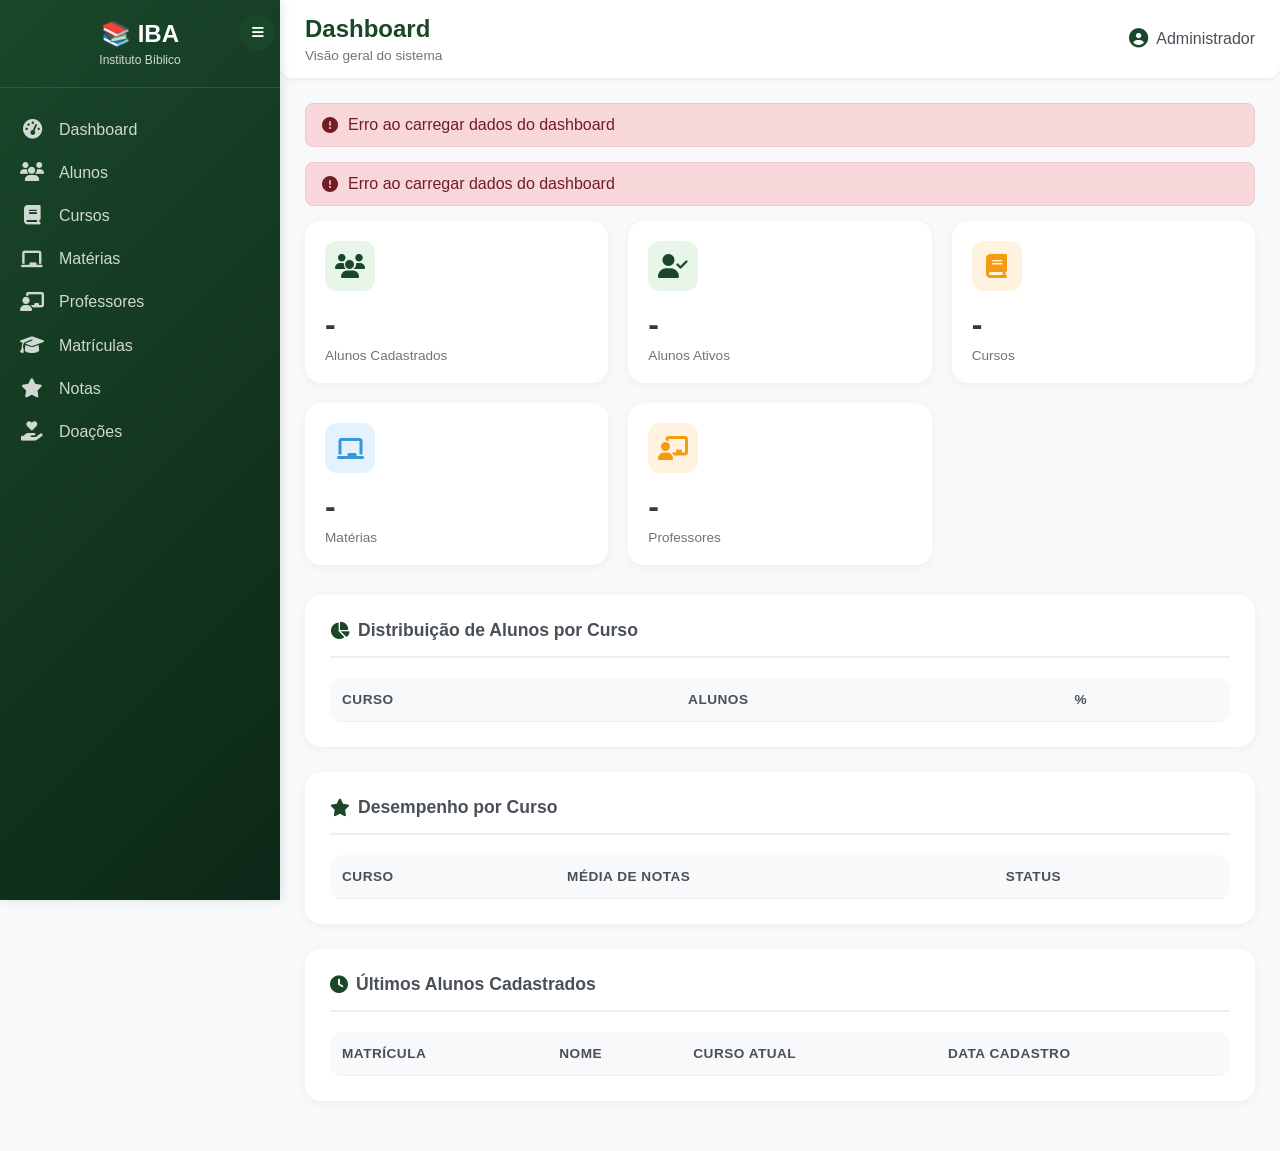
<file: src/main/resources/static/index.html>
<!DOCTYPE html>
<html lang="pt-BR">
<head>
    <meta charset="UTF-8">
    <meta name="viewport" content="width=device-width, initial-scale=1.0">
    <title>IBA - Instituto Bíblico de Anápolis</title>
    <link rel="stylesheet" href="https://cdnjs.cloudflare.com/ajax/libs/font-awesome/6.4.0/css/all.min.css">
    <link rel="stylesheet" href="css/style.css">
</head>
<body>
    <div class="sidebar" id="sidebar">
        <div class="sidebar-header">
            <h2>📚 IBA</h2>
            <p>Instituto Bíblico</p>
        </div>
        <div class="sidebar-menu">
            <a class="menu-item" data-page="dashboard">
                <i class="fas fa-tachometer-alt"></i>
                <span>Dashboard</span>
            </a>
            <a class="menu-item" data-page="alunos">
                <i class="fas fa-users"></i>
                <span>Alunos</span>
            </a>
            <a class="menu-item" data-page="cursos">
                <i class="fas fa-book"></i>
                <span>Cursos</span>
            </a>
            <a class="menu-item" data-page="materias">
                <i class="fas fa-chalkboard"></i>
                <span>Matérias</span>
            </a>
            <a class="menu-item" data-page="professores">
                <i class="fas fa-chalkboard-user"></i>
                <span>Professores</span>
            </a>
            <a class="menu-item" data-page="matriculas">
                <i class="fas fa-graduation-cap"></i>
                <span>Matrículas</span>
            </a>
            <a class="menu-item" data-page="notas">
                <i class="fas fa-star"></i>
                <span>Notas</span>
            </a>
            <a class="menu-item" data-page="doacoes">
                <i class="fas fa-hand-holding-heart"></i>
                <span>Doações</span>
            </a>


        </div>
    </div>
    
    <button class="sidebar-toggle" id="sidebarToggle">
        <i class="fas fa-bars"></i>
    </button>
    
    <div class="main-content">
        <div class="top-bar">
            <div class="page-title">
                <h1 id="pageTitle">Dashboard</h1>
                <p id="pageDescription">Visão geral do sistema</p>
            </div>
            <div class="user-info">
                <span><i class="fas fa-user-circle"></i> Administrador</span>
            </div>
        </div>
        
        <div class="content-container" id="contentContainer">
            <div class="loading">
                <div class="loading-spinner"></div>
            </div>
        </div>
    </div>

    <script src="js/api.js"></script>
    <script src="js/utils.js"></script>
    <script>
        // Estado da sidebar
        const sidebar = document.getElementById('sidebar');
        const toggleBtn = document.getElementById('sidebarToggle');
        
        toggleBtn.addEventListener('click', () => {
            sidebar.classList.toggle('collapsed');
        });
        
        // Carregar página
        async function loadPage(page) {
            const contentContainer = document.getElementById('contentContainer');
// No index.html, atualizar o titleMap:
const titleMap = {
    dashboard: { title: 'Dashboard', desc: 'Visão geral do sistema' },
    alunos: { title: 'Alunos', desc: 'Gerenciar cadastro de alunos' },
    cursos: { title: 'Cursos', desc: 'Gerenciar cursos e matérias' },
    materias: { title: 'Matérias', desc: 'Gerenciar disciplinas' },
    professores: { title: 'Professores', desc: 'Gerenciar docentes' },
    matriculas: { title: 'Matrículas', desc: 'Realizar matrículas de alunos' },
    notas: { title: 'Notas', desc: 'Lançamento de notas por ciclo' },
    doacoes: { title: 'Doações', desc: 'Gerenciar doações da instituição' }  // ← ADICIONAR
};
            
            document.getElementById('pageTitle').innerText = titleMap[page]?.title || page;
            document.getElementById('pageDescription').innerText = titleMap[page]?.desc || '';
            
            contentContainer.innerHTML = '<div class="loading"><div class="loading-spinner"></div></div>';
            
            try {
                const response = await fetch(`pages/${page}.html`);
                if (!response.ok) throw new Error('Página não encontrada');
                const html = await response.text();
                contentContainer.innerHTML = html;
                
                // Carregar script específico da página
                const scriptId = `script-${page}`;
                const existingScript = document.getElementById(scriptId);
                if (existingScript) existingScript.remove();
                
                const script = document.createElement('script');
                script.id = scriptId;
                script.src = `js/pages/${page}.js`;
                script.onload = () => {
                    if (window[`init${page.charAt(0).toUpperCase() + page.slice(1)}`]) {
                        window[`init${page.charAt(0).toUpperCase() + page.slice(1)}`]();
                    }
                };
                document.body.appendChild(script);
            } catch (error) {
                contentContainer.innerHTML = `
                    <div class="content-panel">
                        <div class="alert alert-error">
                            <i class="fas fa-exclamation-circle"></i>
                            <span>Erro ao carregar página: ${error.message}</span>
                        </div>
                    </div>
                `;
            }
        }
        
        // Navegação
        document.querySelectorAll('.menu-item').forEach(item => {
            item.addEventListener('click', (e) => {
                e.preventDefault();
                document.querySelectorAll('.menu-item').forEach(i => i.classList.remove('active'));
                item.classList.add('active');
                const page = item.dataset.page;
                loadPage(page);
            });
        });
        
        // Carregar dashboard inicial
        loadPage('dashboard');
    </script>
</body>
</html>
</file>
<file: src/main/resources/static/css/style.css>
/* ============================================
   IBA SISTEMA - CSS PRINCIPAL
   Design Profissional para Instituto Bíblico
   ============================================ */

/* VARIÁVEIS GLOBAIS */
:root {
    --primary: #1a472a;
    --primary-dark: #0d2818;
    --primary-light: #2d6a4f;
    --secondary: #f39c12;
    --secondary-dark: #e67e22;
    --danger: #e74c3c;
    --danger-dark: #c0392b;
    --success: #27ae60;
    --info: #3498db;
    --gray-100: #f8f9fa;
    --gray-200: #ecf0f1;
    --gray-300: #dee2e6;
    --gray-400: #ced4da;
    --gray-500: #adb5bd;
    --gray-600: #6c757d;
    --gray-700: #495057;
    --gray-800: #343a40;
    --gray-900: #212529;
    --sidebar-width: 280px;
    --sidebar-width-collapsed: 70px;
    --transition: all 0.3s ease;
}

/* RESET */
* {
    margin: 0;
    padding: 0;
    box-sizing: border-box;
}

body {
    font-family: 'Segoe UI', Tahoma, Geneva, Verdana, sans-serif;
    background: var(--gray-100);
    color: var(--gray-800);
    overflow-x: hidden;
}

/* ============================================
   SIDEBAR
   ============================================ */
.sidebar {
    position: fixed;
    left: 0;
    top: 0;
    width: var(--sidebar-width);
    height: 100%;
    background: linear-gradient(135deg, var(--primary) 0%, var(--primary-dark) 100%);
    color: white;
    transition: var(--transition);
    z-index: 1000;
    box-shadow: 2px 0 10px rgba(0,0,0,0.1);
}

.sidebar.collapsed {
    width: var(--sidebar-width-collapsed);
}

.sidebar-header {
    padding: 20px;
    text-align: center;
    border-bottom: 1px solid rgba(255,255,255,0.1);
    transition: var(--transition);
}

.sidebar.collapsed .sidebar-header {
    padding: 15px;
}

.sidebar-header h2 {
    font-size: 1.5rem;
    margin-bottom: 5px;
    transition: var(--transition);
}

.sidebar.collapsed .sidebar-header h2,
.sidebar.collapsed .sidebar-header p {
    display: none;
}

.sidebar-header p {
    font-size: 0.75rem;
    opacity: 0.8;
}

/* Menu Items */
.sidebar-menu {
    padding: 20px 0;
}

.menu-item {
    display: flex;
    align-items: center;
    padding: 12px 20px;
    color: rgba(255,255,255,0.8);
    text-decoration: none;
    transition: var(--transition);
    gap: 15px;
    cursor: pointer;
}

.menu-item:hover {
    background: rgba(255,255,255,0.1);
    color: white;
    padding-left: 25px;
}

.menu-item.active {
    background: rgba(255,255,255,0.15);
    color: white;
    border-left: 3px solid var(--secondary);
}

.sidebar.collapsed .menu-item span {
    display: none;
}

.sidebar.collapsed .menu-item {
    justify-content: center;
    padding: 12px;
}

.menu-item i {
    width: 24px;
    font-size: 1.2rem;
    text-align: center;
}

/* Toggle Button */
.sidebar-toggle {
    position: fixed;
    left: calc(var(--sidebar-width) - 40px);
    top: 15px;
    background: var(--primary);
    color: white;
    border: none;
    border-radius: 50%;
    width: 35px;
    height: 35px;
    cursor: pointer;
    z-index: 1001;
    transition: var(--transition);
    display: flex;
    align-items: center;
    justify-content: center;
}

.sidebar-toggle:hover {
    background: var(--primary-light);
}

.sidebar.collapsed + .sidebar-toggle {
    left: calc(var(--sidebar-width-collapsed) - 15px);
}

/* ============================================
   MAIN CONTENT
   ============================================ */
.main-content {
    margin-left: var(--sidebar-width);
    min-height: 100vh;
    transition: var(--transition);
}

.sidebar.collapsed ~ .main-content {
    margin-left: var(--sidebar-width-collapsed);
}

/* Top Bar */
.top-bar {
    background: white;
    border-radius: 0 0 12px 12px;
    padding: 15px 25px;
    margin-bottom: 25px;
    display: flex;
    justify-content: space-between;
    align-items: center;
    box-shadow: 0 2px 4px rgba(0,0,0,0.05);
    position: sticky;
    top: 0;
    z-index: 99;
}

.page-title h1 {
    font-size: 1.5rem;
    color: var(--primary);
    font-weight: 600;
}

.page-title p {
    font-size: 0.85rem;
    color: var(--gray-600);
    margin-top: 5px;
}

.user-info {
    display: flex;
    align-items: center;
    gap: 20px;
}

.user-info span {
    display: flex;
    align-items: center;
    gap: 8px;
    color: var(--gray-700);
}

.user-info i {
    font-size: 1.2rem;
    color: var(--primary);
}

/* Content Container */
.content-container {
    padding: 0 25px 25px 25px;
}

/* ============================================
   CARDS DASHBOARD
   ============================================ */
.dashboard-cards {
    display: grid;
    grid-template-columns: repeat(auto-fit, minmax(240px, 1fr));
    gap: 20px;
    margin-bottom: 30px;
}

.card {
    background: white;
    border-radius: 16px;
    padding: 20px;
    box-shadow: 0 2px 8px rgba(0,0,0,0.05);
    transition: transform 0.2s, box-shadow 0.2s;
    cursor: pointer;
}

.card:hover {
    transform: translateY(-3px);
    box-shadow: 0 6px 16px rgba(0,0,0,0.1);
}

.card-icon {
    width: 50px;
    height: 50px;
    border-radius: 12px;
    display: flex;
    align-items: center;
    justify-content: center;
    font-size: 1.5rem;
    margin-bottom: 15px;
}

.card-icon.primary { background: #e8f5e9; color: var(--primary); }
.card-icon.secondary { background: #fff3e0; color: var(--secondary); }
.card-icon.danger { background: #fdecea; color: var(--danger); }
.card-icon.info { background: #e3f2fd; color: var(--info); }

.card-value {
    font-size: 2rem;
    font-weight: 700;
    margin-bottom: 5px;
}

.card-label {
    color: var(--gray-600);
    font-size: 0.85rem;
}

/* ============================================
   CONTENT PANELS
   ============================================ */
.content-panel {
    background: white;
    border-radius: 16px;
    padding: 25px;
    box-shadow: 0 2px 8px rgba(0,0,0,0.05);
    margin-bottom: 25px;
}

.panel-header {
    display: flex;
    justify-content: space-between;
    align-items: center;
    margin-bottom: 20px;
    padding-bottom: 15px;
    border-bottom: 2px solid var(--gray-200);
    flex-wrap: wrap;
    gap: 15px;
}

.panel-header h3 {
    font-size: 1.1rem;
    color: var(--gray-700);
    display: flex;
    align-items: center;
    gap: 8px;
}

.panel-header h3 i {
    color: var(--primary);
}

/* ============================================
   FORMS
   ============================================ */
.form-grid {
    display: grid;
    grid-template-columns: repeat(auto-fit, minmax(280px, 1fr));
    gap: 20px;
    margin-bottom: 25px;
}

.form-group {
    display: flex;
    flex-direction: column;
}

.form-group label {
    font-size: 0.8rem;
    font-weight: 600;
    margin-bottom: 6px;
    color: var(--gray-700);
    text-transform: uppercase;
    letter-spacing: 0.5px;
}

.form-group label.required::after {
    content: '*';
    color: var(--danger);
    margin-left: 4px;
}

.form-group input,
.form-group select,
.form-group textarea {
    padding: 10px 12px;
    border: 1px solid var(--gray-300);
    border-radius: 8px;
    font-size: 0.9rem;
    transition: var(--transition);
    font-family: inherit;
}

.form-group input:focus,
.form-group select:focus,
.form-group textarea:focus {
    outline: none;
    border-color: var(--primary);
    box-shadow: 0 0 0 3px rgba(26,71,42,0.1);
}

.form-group input.error {
    border-color: var(--danger);
}

.form-group small {
    font-size: 0.7rem;
    color: var(--gray-500);
    margin-top: 4px;
}

/* Form Actions */
.form-actions {
    display: flex;
    gap: 10px;
    justify-content: flex-end;
    margin-top: 20px;
    padding-top: 20px;
    border-top: 1px solid var(--gray-200);
}

/* ============================================
   BUTTONS
   ============================================ */
.btn {
    padding: 10px 20px;
    border: none;
    border-radius: 8px;
    font-size: 0.85rem;
    font-weight: 600;
    cursor: pointer;
    transition: var(--transition);
    display: inline-flex;
    align-items: center;
    gap: 8px;
}

.btn-primary {
    background: var(--primary);
    color: white;
}

.btn-primary:hover {
    background: var(--primary-dark);
    transform: translateY(-1px);
}

.btn-secondary {
    background: var(--secondary);
    color: white;
}

.btn-secondary:hover {
    background: var(--secondary-dark);
}

.btn-danger {
    background: var(--danger);
    color: white;
}

.btn-danger:hover {
    background: var(--danger-dark);
}

.btn-outline {
    background: transparent;
    border: 1px solid var(--gray-400);
    color: var(--gray-700);
}

.btn-outline:hover {
    background: var(--gray-100);
    border-color: var(--gray-500);
}

.btn-sm {
    padding: 6px 12px;
    font-size: 0.75rem;
}

.btn-group {
    display: flex;
    gap: 8px;
}

/* ============================================
   TABLES
   ============================================ */
.table-container {
    overflow-x: auto;
    border-radius: 12px;
}

.data-table {
    width: 100%;
    border-collapse: collapse;
}

.data-table th,
.data-table td {
    padding: 14px 12px;
    text-align: left;
    border-bottom: 1px solid var(--gray-200);
}

.data-table th {
    background: var(--gray-100);
    font-weight: 600;
    color: var(--gray-700);
    font-size: 0.85rem;
    text-transform: uppercase;
    letter-spacing: 0.5px;
}

.data-table tr:hover {
    background: var(--gray-100);
}

.data-table .actions {
    white-space: nowrap;
}

/* Status Badges */
.status-badge {
    display: inline-block;
    padding: 4px 12px;
    border-radius: 20px;
    font-size: 0.7rem;
    font-weight: 600;
    text-transform: uppercase;
}

.status-success { background: #d4edda; color: #155724; }
.status-warning { background: #fff3cd; color: #856404; }
.status-danger { background: #f8d7da; color: #721c24; }
.status-info { background: #d1ecf1; color: #0c5460; }
.status-secondary { background: var(--gray-200); color: var(--gray-700); }

/* ============================================
   MODAL
   ============================================ */
.modal {
    display: none;
    position: fixed;
    top: 0;
    left: 0;
    width: 100%;
    height: 100%;
    background: rgba(0,0,0,0.5);
    z-index: 2000;
    align-items: center;
    justify-content: center;
}

.modal.active {
    display: flex;
}

.modal-content {
    background: white;
    border-radius: 16px;
    width: 90%;
    max-width: 600px;
    max-height: 85vh;
    overflow-y: auto;
    animation: modalSlideIn 0.3s ease;
}

@keyframes modalSlideIn {
    from {
        opacity: 0;
        transform: translateY(-30px);
    }
    to {
        opacity: 1;
        transform: translateY(0);
    }
}

.modal-header {
    padding: 20px;
    border-bottom: 1px solid var(--gray-200);
    display: flex;
    justify-content: space-between;
    align-items: center;
}

.modal-header h3 {
    font-size: 1.2rem;
    color: var(--gray-800);
}

.modal-close {
    background: none;
    border: none;
    font-size: 1.5rem;
    cursor: pointer;
    color: var(--gray-500);
    transition: var(--transition);
}

.modal-close:hover {
    color: var(--danger);
}

.modal-body {
    padding: 20px;
}

.modal-footer {
    padding: 15px 20px;
    border-top: 1px solid var(--gray-200);
    display: flex;
    justify-content: flex-end;
    gap: 10px;
}

/* ============================================
   LOADING & ALERTS
   ============================================ */
.loading {
    display: flex;
    justify-content: center;
    align-items: center;
    padding: 40px;
}

.loading-spinner {
    width: 40px;
    height: 40px;
    border: 3px solid var(--gray-200);
    border-top-color: var(--primary);
    border-radius: 50%;
    animation: spin 1s linear infinite;
}

@keyframes spin {
    to { transform: rotate(360deg); }
}

.alert {
    padding: 12px 16px;
    border-radius: 8px;
    margin-bottom: 15px;
    display: flex;
    align-items: center;
    gap: 10px;
}

.alert-success {
    background: #d4edda;
    color: #155724;
    border: 1px solid #c3e6cb;
}

.alert-error {
    background: #f8d7da;
    color: #721c24;
    border: 1px solid #f5c6cb;
}

.alert-warning {
    background: #fff3cd;
    color: #856404;
    border: 1px solid #ffeeba;
}

.alert-info {
    background: #d1ecf1;
    color: #0c5460;
    border: 1px solid #bee5eb;
}

/* ============================================
   SEARCH & FILTERS
   ============================================ */
.search-bar {
    display: flex;
    gap: 10px;
    align-items: center;
}

.search-bar input {
    padding: 8px 12px;
    border: 1px solid var(--gray-300);
    border-radius: 8px;
    width: 250px;
}

.search-bar button {
    background: var(--gray-100);
    border: 1px solid var(--gray-300);
    padding: 8px 12px;
    border-radius: 8px;
    cursor: pointer;
    transition: var(--transition);
}

.search-bar button:hover {
    background: var(--gray-200);
}

/* CEP Button */
.cep-button {
    margin-top: 6px;
    background: var(--info);
    color: white;
    border: none;
    padding: 8px 12px;
    border-radius: 6px;
    cursor: pointer;
    font-size: 0.75rem;
}

.cep-button:hover {
    background: #2980b9;
}

/* Address Group */
.address-group {
    background: var(--gray-100);
    padding: 15px;
    border-radius: 8px;
    margin-top: 10px;
}

/* ============================================
   RESPONSIVE
   ============================================ */
@media (max-width: 768px) {
    .sidebar {
        width: var(--sidebar-width-collapsed);
    }
    
    .sidebar .sidebar-header h2,
    .sidebar .sidebar-header p,
    .sidebar .menu-item span {
        display: none;
    }
    
    .sidebar .menu-item {
        justify-content: center;
        padding: 12px;
    }
    
    .main-content {
        margin-left: var(--sidebar-width-collapsed);
    }
    
    .sidebar-toggle {
        left: calc(var(--sidebar-width-collapsed) - 15px);
    }
    
    .dashboard-cards {
        grid-template-columns: repeat(2, 1fr);
    }
    
    .form-grid {
        grid-template-columns: 1fr;
    }
    
    .search-bar input {
        width: 100%;
    }
    
    .panel-header {
        flex-direction: column;
        align-items: flex-start;
    }
}

@media (max-width: 480px) {
    .dashboard-cards {
        grid-template-columns: 1fr;
    }
    
    .top-bar {
        flex-direction: column;
        gap: 10px;
        text-align: center;
    }
}
</file>
